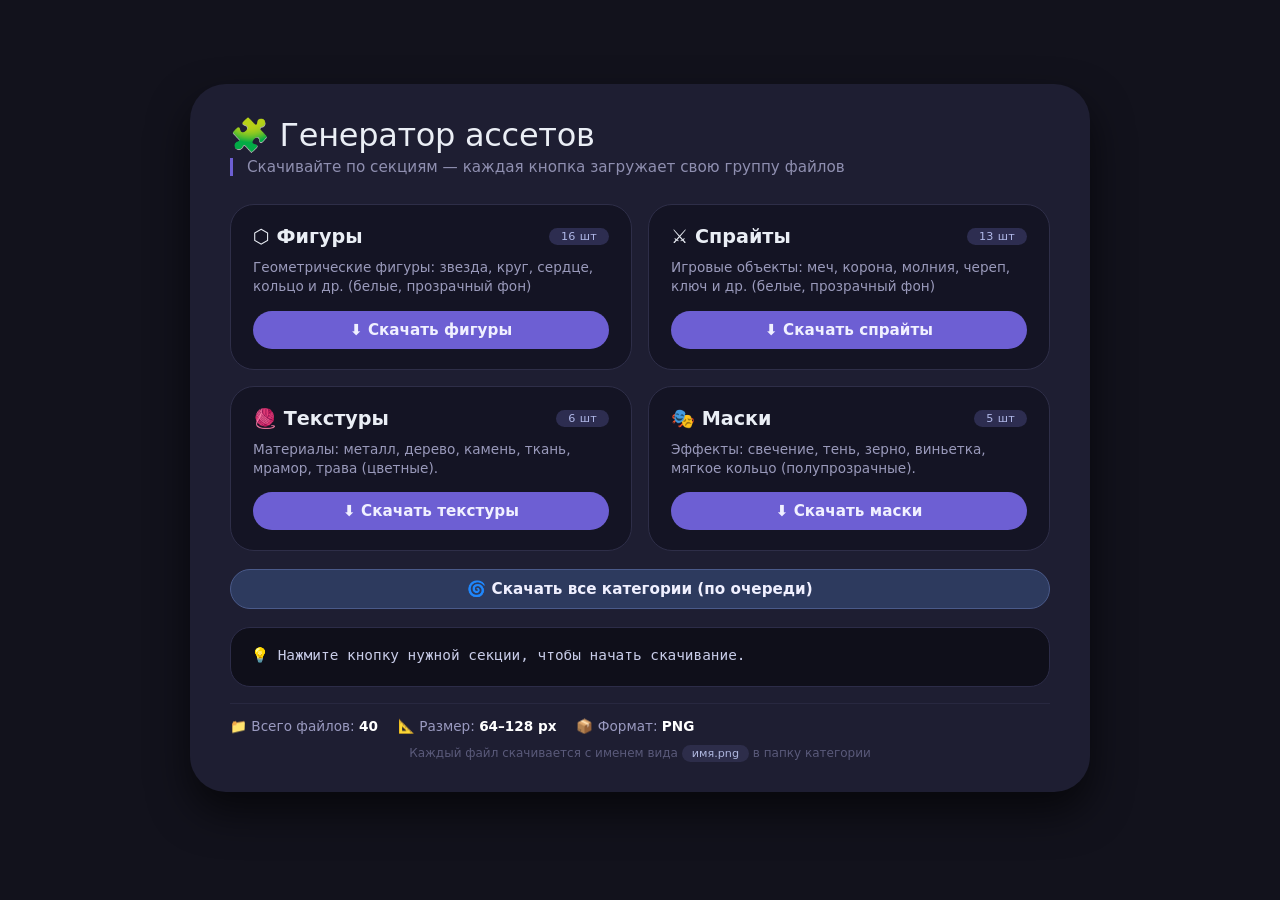
<file: tests/shapes_generator.html>
<!DOCTYPE html>
<html lang="ru">
<head>
    <meta charset="UTF-8">
    <meta name="viewport" content="width=device-width, initial-scale=1.0">
    <title>🧩 Генератор ассетов — по секциям</title>
    <style>
        * {
            box-sizing: border-box;
            font-family: 'Segoe UI', Roboto, system-ui, sans-serif;
        }
        body {
            background: #12121c;
            display: flex;
            justify-content: center;
            align-items: center;
            min-height: 100vh;
            margin: 0;
            padding: 20px;
        }
        .container {
            max-width: 900px;
            width: 100%;
        }
        .card {
            background: #1e1e32;
            border-radius: 36px;
            padding: 32px 40px;
            box-shadow: 0 20px 40px rgba(0, 0, 0, 0.6);
            color: #eaeef5;
            margin-bottom: 24px;
        }
        h1 {
            font-weight: 500;
            font-size: 2rem;
            margin: 0 0 4px 0;
            letter-spacing: -0.3px;
            display: flex;
            align-items: center;
            gap: 12px;
        }
        .sub {
            color: #8f8fb0;
            margin-bottom: 28px;
            padding-left: 14px;
            border-left: 3px solid #6d5fd3;
            font-weight: 300;
            font-size: 0.95rem;
        }
        .grid {
            display: grid;
            grid-template-columns: 1fr 1fr;
            gap: 16px;
        }
        @media (max-width: 640px) {
            .grid {
                grid-template-columns: 1fr;
            }
        }
        .section {
            background: #141424;
            border-radius: 24px;
            padding: 20px 22px;
            border: 1px solid #2e2e48;
            transition: 0.2s;
        }
        .section:hover {
            border-color: #4b4b72;
        }
        .section-header {
            display: flex;
            justify-content: space-between;
            align-items: center;
            margin-bottom: 10px;
        }
        .section-title {
            font-weight: 600;
            font-size: 1.2rem;
            display: flex;
            align-items: center;
            gap: 10px;
        }
        .badge {
            background: #2d2d50;
            padding: 2px 12px;
            border-radius: 40px;
            font-size: 0.7rem;
            color: #b0b8e8;
            letter-spacing: 0.3px;
        }
        .section-desc {
            color: #9a9abb;
            font-size: 0.85rem;
            margin: 6px 0 14px 0;
            line-height: 1.4;
        }
        .btn-section {
            background: #3a3a5c;
            border: none;
            color: #f0f0ff;
            font-weight: 600;
            font-size: 0.95rem;
            padding: 10px 18px;
            border-radius: 40px;
            cursor: pointer;
            transition: 0.15s;
            width: 100%;
            display: flex;
            align-items: center;
            justify-content: center;
            gap: 8px;
        }
        .btn-section:hover {
            background: #4f4f7a;
            transform: scale(1.02);
        }
        .btn-section:active {
            transform: scale(0.97);
        }
        .btn-primary {
            background: #6d5fd3;
        }
        .btn-primary:hover {
            background: #5e51c0;
        }
        .btn-all {
            background: #2d3a5e;
            border: 1px solid #4a5a8a;
        }
        .btn-all:hover {
            background: #3d4f7a;
        }
        #output {
            margin-top: 18px;
            background: #0f0f1a;
            padding: 16px 20px;
            border-radius: 20px;
            font-family: 'SF Mono', 'Fira Code', monospace;
            font-size: 0.9rem;
            min-height: 60px;
            border: 1px solid #2c2c48;
            color: #c8cce8;
            line-height: 1.6;
        }
        .stats-line {
            display: flex;
            gap: 20px;
            flex-wrap: wrap;
            margin-top: 16px;
            padding-top: 14px;
            border-top: 1px solid #282840;
        }
        .stat-item {
            color: #9a9ac0;
            font-size: 0.85rem;
        }
        .stat-item span {
            color: #fff;
            font-weight: 600;
        }
        .footer {
            text-align: center;
            color: #5a5a7a;
            font-size: 0.75rem;
            margin-top: 12px;
        }
        .tag {
            background: #2d2d4a;
            padding: 2px 10px;
            border-radius: 30px;
            font-size: 0.7rem;
            color: #b0b8e0;
        }
        .flex {
            display: flex;
            gap: 10px;
            flex-wrap: wrap;
        }
    </style>
</head>
<body>
<div class="container">
    <div class="card">
        <h1>🧩 Генератор ассетов</h1>
        <div class="sub">Скачивайте по секциям — каждая кнопка загружает свою группу файлов</div>

        <div class="grid">
            <!-- SHAPES -->
            <div class="section">
                <div class="section-header">
                    <div class="section-title">⬡ Фигуры</div>
                    <span class="badge">16 шт</span>
                </div>
                <div class="section-desc">Геометрические фигуры: звезда, круг, сердце, кольцо и др. (белые, прозрачный фон)</div>
                <button class="btn-section btn-primary" data-category="shapes">⬇ Скачать фигуры</button>
            </div>

            <!-- SPRITES -->
            <div class="section">
                <div class="section-header">
                    <div class="section-title">⚔️ Спрайты</div>
                    <span class="badge">13 шт</span>
                </div>
                <div class="section-desc">Игровые объекты: меч, корона, молния, череп, ключ и др. (белые, прозрачный фон)</div>
                <button class="btn-section btn-primary" data-category="sprites">⬇ Скачать спрайты</button>
            </div>

            <!-- TEXTURES -->
            <div class="section">
                <div class="section-header">
                    <div class="section-title">🧶 Текстуры</div>
                    <span class="badge">6 шт</span>
                </div>
                <div class="section-desc">Материалы: металл, дерево, камень, ткань, мрамор, трава (цветные).</div>
                <button class="btn-section btn-primary" data-category="textures">⬇ Скачать текстуры</button>
            </div>

            <!-- MASKS -->
            <div class="section">
                <div class="section-header">
                    <div class="section-title">🎭 Маски</div>
                    <span class="badge">5 шт</span>
                </div>
                <div class="section-desc">Эффекты: свечение, тень, зерно, виньетка, мягкое кольцо (полупрозрачные).</div>
                <button class="btn-section btn-primary" data-category="masks">⬇ Скачать маски</button>
            </div>
        </div>

        <!-- Кнопка "все сразу" -->
        <div style="margin-top: 18px;">
            <button class="btn-section btn-all" id="generateAllBtn">🌀 Скачать все категории (по очереди)</button>
        </div>

        <div id="output">💡 Нажмите кнопку нужной секции, чтобы начать скачивание.</div>

        <div class="stats-line">
            <div class="stat-item">📁 Всего файлов: <span id="totalCount">40</span></div>
            <div class="stat-item">📐 Размер: <span>64–128 px</span></div>
            <div class="stat-item">📦 Формат: <span>PNG</span></div>
        </div>
        <div class="footer">Каждый файл скачивается с именем вида <span class="tag">имя.png</span> в папку категории</div>
    </div>
</div>

<script>
    (function() {
        'use strict';

        // ---------- ОПРЕДЕЛЕНИЯ ВСЕХ ГЕНЕРАТОРОВ ----------
        // Фигуры (16) — белые на прозрачном фоне
        const shapeGenerators = {
            circle: (ctx, s) => { ctx.beginPath(); ctx.arc(s/2, s/2, s/2-4, 0, Math.PI*2); ctx.fill(); },
            square: (ctx, s) => { ctx.fillRect(4, 4, s-8, s-8); },
            triangle: (ctx, s) => { ctx.beginPath(); ctx.moveTo(s/2,4); ctx.lineTo(4,s-4); ctx.lineTo(s-4,s-4); ctx.closePath(); ctx.fill(); },
            star: (ctx, s) => { const cx=s/2, cy=s/2, outer=s/2-4, inner=outer*0.4; ctx.beginPath(); for(let i=0;i<10;i++){ const r=i%2===0?outer:inner, a=(i*Math.PI)/5-Math.PI/2; const x=cx+Math.cos(a)*r, y=cy+Math.sin(a)*r; i===0?ctx.moveTo(x,y):ctx.lineTo(x,y); } ctx.closePath(); ctx.fill(); },
            hexagon: (ctx, s) => { const cx=s/2, cy=s/2, r=s/2-4; ctx.beginPath(); for(let i=0;i<6;i++){ const a=(i*Math.PI)/3-Math.PI/2; const x=cx+Math.cos(a)*r, y=cy+Math.sin(a)*r; i===0?ctx.moveTo(x,y):ctx.lineTo(x,y); } ctx.closePath(); ctx.fill(); },
            diamond: (ctx, s) => { ctx.beginPath(); ctx.moveTo(s/2,4); ctx.lineTo(s-4,s/2); ctx.lineTo(s/2,s-4); ctx.lineTo(4,s/2); ctx.closePath(); ctx.fill(); },
            arrow: (ctx, s) => { ctx.beginPath(); ctx.moveTo(s/2,4); ctx.lineTo(s-8,s/2); ctx.lineTo(s/2+4,s/2); ctx.lineTo(s/2+4,s-4); ctx.lineTo(s/2-4,s-4); ctx.lineTo(s/2-4,s/2); ctx.lineTo(8,s/2); ctx.closePath(); ctx.fill(); },
            cross: (ctx, s) => { const w=12; ctx.fillRect(s/2-w/2,4,w,s-8); ctx.fillRect(4,s/2-w/2,s-8,w); },
            heart: (ctx, s) => { const cx=s/2, cy=s/2; ctx.beginPath(); ctx.moveTo(cx, cy+s/3); ctx.bezierCurveTo(cx-s/3, cy-s/4, cx-s/2, cy+s/6, cx, cy+s/2); ctx.bezierCurveTo(cx+s/2, cy+s/6, cx+s/3, cy-s/4, cx, cy+s/3); ctx.fill(); },
            moon: (ctx, s) => { const cx=s/2, cy=s/2, r=s/2-4; ctx.beginPath(); ctx.arc(cx, cy, r, 0, Math.PI*2); ctx.fill(); ctx.globalCompositeOperation='destination-out'; ctx.beginPath(); ctx.arc(cx+r*0.4, cy-r*0.3, r*0.8, 0, Math.PI*2); ctx.fill(); ctx.globalCompositeOperation='source-over'; },
            ring: (ctx, s) => { const cx=s/2, cy=s/2; ctx.beginPath(); ctx.arc(cx, cy, s/2-6, 0, Math.PI*2); ctx.fill(); ctx.globalCompositeOperation='destination-out'; ctx.beginPath(); ctx.arc(cx, cy, s/2-14, 0, Math.PI*2); ctx.fill(); ctx.globalCompositeOperation='source-over'; },
            droplet: (ctx, s) => { ctx.beginPath(); ctx.moveTo(s/2,4); ctx.quadraticCurveTo(s-4,s/2, s/2, s-4); ctx.quadraticCurveTo(4,s/2, s/2,4); ctx.fill(); },
            spiral: (ctx, s) => { const cx=s/2, cy=s/2; ctx.beginPath(); for(let i=0;i<200;i++){ const t=i/200*4*Math.PI, r=4+t*2; const x=cx+Math.cos(t)*r, y=cy+Math.sin(t)*r; i===0?ctx.moveTo(x,y):ctx.lineTo(x,y); } ctx.closePath(); ctx.fill(); },
            pentagon: (ctx, s) => { const cx=s/2, cy=s/2, r=s/2-4; ctx.beginPath(); for(let i=0;i<5;i++){ const a=(i*Math.PI*2)/5 - Math.PI/2; const x=cx+Math.cos(a)*r, y=cy+Math.sin(a)*r; i===0?ctx.moveTo(x,y):ctx.lineTo(x,y); } ctx.closePath(); ctx.fill(); },
            cloud: (ctx, s) => { const cx=s/2, cy=s/2; ctx.beginPath(); ctx.arc(cx-12, cy-4, 12, 0, Math.PI*2); ctx.arc(cx+12, cy-4, 12, 0, Math.PI*2); ctx.arc(cx-20, cy+6, 10, 0, Math.PI*2); ctx.arc(cx+20, cy+6, 10, 0, Math.PI*2); ctx.arc(cx, cy-12, 16, 0, Math.PI*2); ctx.fill(); },
            infinity: (ctx, s) => { ctx.beginPath(); const cx=s/2, cy=s/2; for(let t=0; t<=Math.PI*2; t+=0.05){ const x = cx + 16*Math.cos(t)/(1+Math.sin(t)*Math.sin(t)); const y = cy + 16*Math.sin(t)*Math.cos(t)/(1+Math.sin(t)*Math.sin(t)); t===0?ctx.moveTo(x,y):ctx.lineTo(x,y); } ctx.closePath(); ctx.fill(); }
        };

        // Спрайты (13) — белые на прозрачном фоне
        const spriteGenerators = {
            sword: (ctx, s) => { ctx.fillRect(s/2-2,4,4,s*0.5); ctx.beginPath(); ctx.moveTo(s/2-6,s*0.5); ctx.lineTo(s/2,s*0.6); ctx.lineTo(s/2+6,s*0.5); ctx.fill(); ctx.fillRect(s/2-8,s*0.5,16,4); },
            shield: (ctx, s) => { ctx.beginPath(); ctx.moveTo(s/2,4); ctx.quadraticCurveTo(s-4,s/4, s-4,s/2); ctx.quadraticCurveTo(s-4,s*0.8, s/2,s-4); ctx.quadraticCurveTo(4,s*0.8, 4,s/2); ctx.quadraticCurveTo(4,s/4, s/2,4); ctx.fill(); },
            crown: (ctx, s) => { const w=s*0.6, h=s*0.5; ctx.beginPath(); ctx.moveTo(s/2-w/2, s/2+h/2); ctx.lineTo(s/2-w/2, s/2-h/4); ctx.lineTo(s/2-w/4, s/2-h/4+4); ctx.lineTo(s/2, s/2-h/2); ctx.lineTo(s/2+w/4, s/2-h/4+4); ctx.lineTo(s/2+w/2, s/2-h/4); ctx.lineTo(s/2+w/2, s/2+h/2); ctx.closePath(); ctx.fill(); },
            gear: (ctx, s) => { const cx=s/2, cy=s/2, r=s/2-4; ctx.beginPath(); ctx.arc(cx,cy,r*0.6,0,Math.PI*2); ctx.fill(); for(let i=0;i<8;i++){ const a=(i*Math.PI)/4; ctx.save(); ctx.translate(cx,cy); ctx.rotate(a); ctx.fillRect(-3,-r*0.7,6,r*0.4); ctx.restore(); } ctx.globalCompositeOperation='destination-out'; ctx.beginPath(); ctx.arc(cx,cy,r*0.3,0,Math.PI*2); ctx.fill(); ctx.globalCompositeOperation='source-over'; },
            lightning: (ctx, s) => { ctx.beginPath(); ctx.moveTo(s/2-4,4); ctx.lineTo(s/2+8,s/2-8); ctx.lineTo(s/2-2,s/2-4); ctx.lineTo(s/2+6,s-4); ctx.lineTo(s/2-8,s/2+8); ctx.lineTo(s/2+2,s/2+4); ctx.closePath(); ctx.fill(); },
            flame: (ctx, s) => { const cx=s/2, cy=s*0.4; ctx.beginPath(); ctx.moveTo(cx,4); ctx.quadraticCurveTo(cx+s/4,s/4, cx+s/6,s/2); ctx.quadraticCurveTo(cx+s/3,s*0.7, cx,s-4); ctx.quadraticCurveTo(cx-s/3,s*0.7, cx-s/6,s/2); ctx.quadraticCurveTo(cx-s/4,s/4, cx,4); ctx.fill(); },
            leaf: (ctx, s) => { ctx.beginPath(); ctx.moveTo(s/2,4); ctx.quadraticCurveTo(s-4,s/3, s*0.7,s/2); ctx.quadraticCurveTo(s-4,s*0.7, s/2,s-4); ctx.quadraticCurveTo(4,s*0.7, s*0.3,s/2); ctx.quadraticCurveTo(4,s/3, s/2,4); ctx.fill(); ctx.strokeStyle='#000'; ctx.lineWidth=1; ctx.beginPath(); ctx.moveTo(s/2,4); ctx.lineTo(s/2,s-4); ctx.stroke(); },
            paw: (ctx, s) => { ctx.beginPath(); ctx.ellipse(s/2,s*0.55,s*0.2,s*0.15,0,0,Math.PI*2); ctx.fill(); for(let i=-1;i<=1;i++){ ctx.beginPath(); ctx.ellipse(s/2+i*s*0.12,s*0.35,s*0.06,s*0.08,0,0,Math.PI*2); ctx.fill(); } },
            feather: (ctx, s) => { ctx.beginPath(); ctx.moveTo(s/2,4); ctx.quadraticCurveTo(s-4,s/3, s*0.6,s/2); ctx.quadraticCurveTo(s-4,s*0.7, s/2,s-4); ctx.quadraticCurveTo(4,s*0.7, s*0.4,s/2); ctx.quadraticCurveTo(4,s/3, s/2,4); ctx.fill(); },
            crystal: (ctx, s) => { const cx=s/2, cy=s/2; ctx.beginPath(); ctx.moveTo(cx,4); ctx.lineTo(cx+s/3,s/2-8); ctx.lineTo(cx+s/4,s/2+8); ctx.lineTo(cx,s-4); ctx.lineTo(cx-s/4,s/2+8); ctx.lineTo(cx-s/3,s/2-8); ctx.closePath(); ctx.fill(); },
            anchor: (ctx, s) => { const cx=s/2, cy=s/2; ctx.beginPath(); ctx.arc(cx,cy+8,12,0,Math.PI,true); ctx.fill(); ctx.fillRect(cx-2,4,4,28); ctx.beginPath(); ctx.arc(cx,8,6,0,Math.PI*2); ctx.fill(); },
            key: (ctx, s) => { const cx=s/2, cy=s/2; ctx.beginPath(); ctx.arc(cx-8,cy,10,0,Math.PI*2); ctx.fill(); ctx.fillRect(cx-2,cy-4,20,8); for(let i=0;i<3;i++){ ctx.fillRect(cx+14+i*4,cy-2-i*2,4,2+i*2); } },
            skull: (ctx, s) => { const cx=s/2, cy=s/2; ctx.beginPath(); ctx.arc(cx,cy-2,20,0,Math.PI*2); ctx.fill(); ctx.fillStyle='#000'; ctx.beginPath(); ctx.arc(cx-8,cy-6,4,0,Math.PI*2); ctx.fill(); ctx.beginPath(); ctx.arc(cx+8,cy-6,4,0,Math.PI*2); ctx.fill(); ctx.fillRect(cx-6,cy+4,12,6); }
        };

        // Текстуры (6) — цветные, непрозрачные
        const textureGenerators = {
            metal: (ctx, s) => { const g=ctx.createLinearGradient(0,0,s,s); g.addColorStop(0,'#666'); g.addColorStop(0.3,'#999'); g.addColorStop(0.5,'#aaa'); g.addColorStop(0.7,'#888'); g.addColorStop(1,'#555'); ctx.fillStyle=g; ctx.fillRect(0,0,s,s); for(let i=0;i<20;i++){ const y=Math.random()*s; ctx.fillStyle=`rgba(255,255,255,${Math.random()*0.15})`; ctx.fillRect(0,y,s,1+Math.random()*3); } },
            wood: (ctx, s) => { ctx.fillStyle='#8B7355'; ctx.fillRect(0,0,s,s); for(let i=0;i<30;i++){ const y=Math.random()*s; ctx.fillStyle=`rgba(139,115,85,${0.1+Math.random()*0.4})`; ctx.fillRect(0,y,s,1+Math.random()*4); } },
            stone: (ctx, s) => { ctx.fillStyle='#888'; ctx.fillRect(0,0,s,s); for(let i=0;i<200;i++){ const x=Math.random()*s, y=Math.random()*s, b=100+Math.random()*100; ctx.fillStyle=`rgb(${b},${b},${b})`; ctx.fillRect(x,y,1+Math.random()*3,1+Math.random()*3); } },
            fabric: (ctx, s) => { const c=['#c0392b','#e74c3c','#d35400','#e67e22']; ctx.fillStyle=c[0]; ctx.fillRect(0,0,s,s); for(let i=0;i<80;i++){ const x=Math.random()*s, y=Math.random()*s; ctx.fillStyle=c[Math.floor(Math.random()*c.length)]; ctx.globalAlpha=0.1+Math.random()*0.25; ctx.fillRect(x,y,2+Math.random()*6,2+Math.random()*6); } ctx.globalAlpha=1; },
            marble: (ctx, s) => { ctx.fillStyle='#e0dcc8'; ctx.fillRect(0,0,s,s); for(let i=0;i<60;i++){ const x=Math.random()*s, y=Math.random()*s; ctx.fillStyle=`rgba(180,170,150,${0.1+Math.random()*0.3})`; ctx.beginPath(); ctx.ellipse(x,y,6+Math.random()*14,4+Math.random()*8,Math.random()*Math.PI,0,Math.PI*2); ctx.fill(); } },
            grass: (ctx, s) => { ctx.fillStyle='#3a7d44'; ctx.fillRect(0,0,s,s); for(let i=0;i<300;i++){ const x=Math.random()*s, y=Math.random()*s; ctx.fillStyle=`rgba(70,140,80,${0.2+Math.random()*0.5})`; ctx.fillRect(x,y,1,2+Math.random()*4); } }
        };

        // Маски (5) — полупрозрачные градиенты
        const maskGenerators = {
            glow: (ctx, s) => { const g=ctx.createRadialGradient(s/2,s/2,0,s/2,s/2,s/2); g.addColorStop(0,'rgba(255,255,255,1)'); g.addColorStop(0.5,'rgba(255,255,255,0.5)'); g.addColorStop(1,'rgba(255,255,255,0)'); ctx.fillStyle=g; ctx.fillRect(0,0,s,s); },
            shadow: (ctx, s) => { const g=ctx.createRadialGradient(s/2+10,s/2+10,0,s/2+10,s/2+10,s/2); g.addColorStop(0,'rgba(255,255,255,1)'); g.addColorStop(0.7,'rgba(255,255,255,0.3)'); g.addColorStop(1,'rgba(255,255,255,0)'); ctx.fillStyle=g; ctx.fillRect(0,0,s,s); },
            grain: (ctx, s) => { for(let i=0;i<1500;i++){ const x=Math.random()*s, y=Math.random()*s; ctx.fillStyle=`rgba(255,255,255,${Math.random()*0.4})`; ctx.fillRect(x,y,1,1); } },
            vignette: (ctx, s) => { const g=ctx.createRadialGradient(s/2,s/2,s*0.3,s/2,s/2,s/2); g.addColorStop(0,'rgba(255,255,255,1)'); g.addColorStop(0.7,'rgba(255,255,255,0.5)'); g.addColorStop(1,'rgba(255,255,255,0)'); ctx.fillStyle=g; ctx.fillRect(0,0,s,s); },
            soft_ring: (ctx, s) => { const g=ctx.createRadialGradient(s/2,s/2,s*0.2,s/2,s/2,s*0.8); g.addColorStop(0,'rgba(255,255,255,0)'); g.addColorStop(0.5,'rgba(255,255,255,0.8)'); g.addColorStop(1,'rgba(255,255,255,0)'); ctx.fillStyle=g; ctx.fillRect(0,0,s,s); }
        };

        // ---------- ВСПОМОГАТЕЛЬНЫЕ ФУНКЦИИ ----------
        function downloadImage(dataUrl, filename) {
            const link = document.createElement('a');
            link.download = filename;
            link.href = dataUrl;
            document.body.appendChild(link);
            link.click();
            document.body.removeChild(link);
        }

        function generateCategory(generators, categoryName, size, transparentBg = true) {
            let count = 0;
            for (const [name, draw] of Object.entries(generators)) {
                const canvas = document.createElement('canvas');
                canvas.width = size;
                canvas.height = size;
                const ctx = canvas.getContext('2d');
                
                // Если прозрачный фон — ничего не заливаем, иначе заливаем белым
                if (!transparentBg) {
                    ctx.fillStyle = '#ffffff';
                    ctx.fillRect(0, 0, size, size);
                }
                
                // Устанавливаем белый цвет для фигур и спрайтов
                if (categoryName === 'shapes' || categoryName === 'sprites') {
                    ctx.fillStyle = '#ffffff';
                }
                
                draw(ctx, size);
                const dataUrl = canvas.toDataURL('image/png');
                downloadImage(dataUrl, `${categoryName}/${name}.png`);
                count++;
            }
            return count;
        }

        // ---------- ОБНОВЛЕНИЕ СТАТУСА ----------
        const output = document.getElementById('output');

        function setStatus(msg) {
            output.innerHTML = msg;
        }

        // ---------- ОБРАБОТЧИКИ КНОПОК ----------
        document.querySelectorAll('[data-category]').forEach(btn => {
            btn.addEventListener('click', function(e) {
                const cat = this.dataset.category;
                let generators, size, transparent = true;
                let label = '';
                switch(cat) {
                    case 'shapes': generators = shapeGenerators; size = 64; label = 'Фигуры'; break;
                    case 'sprites': generators = spriteGenerators; size = 64; label = 'Спрайты'; break;
                    case 'textures': generators = textureGenerators; size = 128; transparent = false; label = 'Текстуры'; break;
                    case 'masks': generators = maskGenerators; size = 64; transparent = false; label = 'Маски'; break;
                    default: return;
                }
                const count = Object.keys(generators).length;
                setStatus(`⏳ Скачивание ${label} (${count} файлов)...`);
                setTimeout(() => {
                    const generated = generateCategory(generators, cat, size, transparent);
                    setStatus(`✅ ${label} скачаны: ${generated} файлов. Имена: <span class="tag">имя.png</span>`);
                }, 50);
            });
        });

        // Кнопка "все категории" — последовательно
        document.getElementById('generateAllBtn').addEventListener('click', function() {
            const allCats = [
                { gen: shapeGenerators, cat: 'shapes', size: 64, transparent: true, label: 'Фигуры' },
                { gen: spriteGenerators, cat: 'sprites', size: 64, transparent: true, label: 'Спрайты' },
                { gen: textureGenerators, cat: 'textures', size: 128, transparent: false, label: 'Текстуры' },
                { gen: maskGenerators, cat: 'masks', size: 64, transparent: false, label: 'Маски' }
            ];
            let total = 0;
            allCats.forEach(c => total += Object.keys(c.gen).length);
            setStatus(`⏳ Запуск скачивания всех ${total} файлов...`);

            let index = 0;
            function nextCategory() {
                if (index >= allCats.length) {
                    setStatus(`✅ Все категории скачаны! Всего ${total} файлов.`);
                    return;
                }
                const { gen, cat, size, transparent, label } = allCats[index];
                const count = Object.keys(gen).length;
                setStatus(`⏳ Скачивание ${label} (${count} файлов)... [${index+1}/${allCats.length}]`);
                setTimeout(() => {
                    generateCategory(gen, cat, size, transparent);
                    index++;
                    setTimeout(nextCategory, 300);
                }, 100);
            }
            nextCategory();
        });

        // ---------- ПОДСЧЁТ ОБЩЕГО КОЛИЧЕСТВА ----------
        const totalShapes = Object.keys(shapeGenerators).length;
        const totalSprites = Object.keys(spriteGenerators).length;
        const totalTextures = Object.keys(textureGenerators).length;
        const totalMasks = Object.keys(maskGenerators).length;
        document.getElementById('totalCount').textContent = totalShapes + totalSprites + totalTextures + totalMasks;

        // Обновляем бейджи
        document.querySelectorAll('.badge').forEach((b, i) => {
            const counts = [totalShapes, totalSprites, totalTextures, totalMasks];
            if (i < counts.length) b.textContent = counts[i] + ' шт';
        });

    })();
</script>
</body>
</html>
</file>
